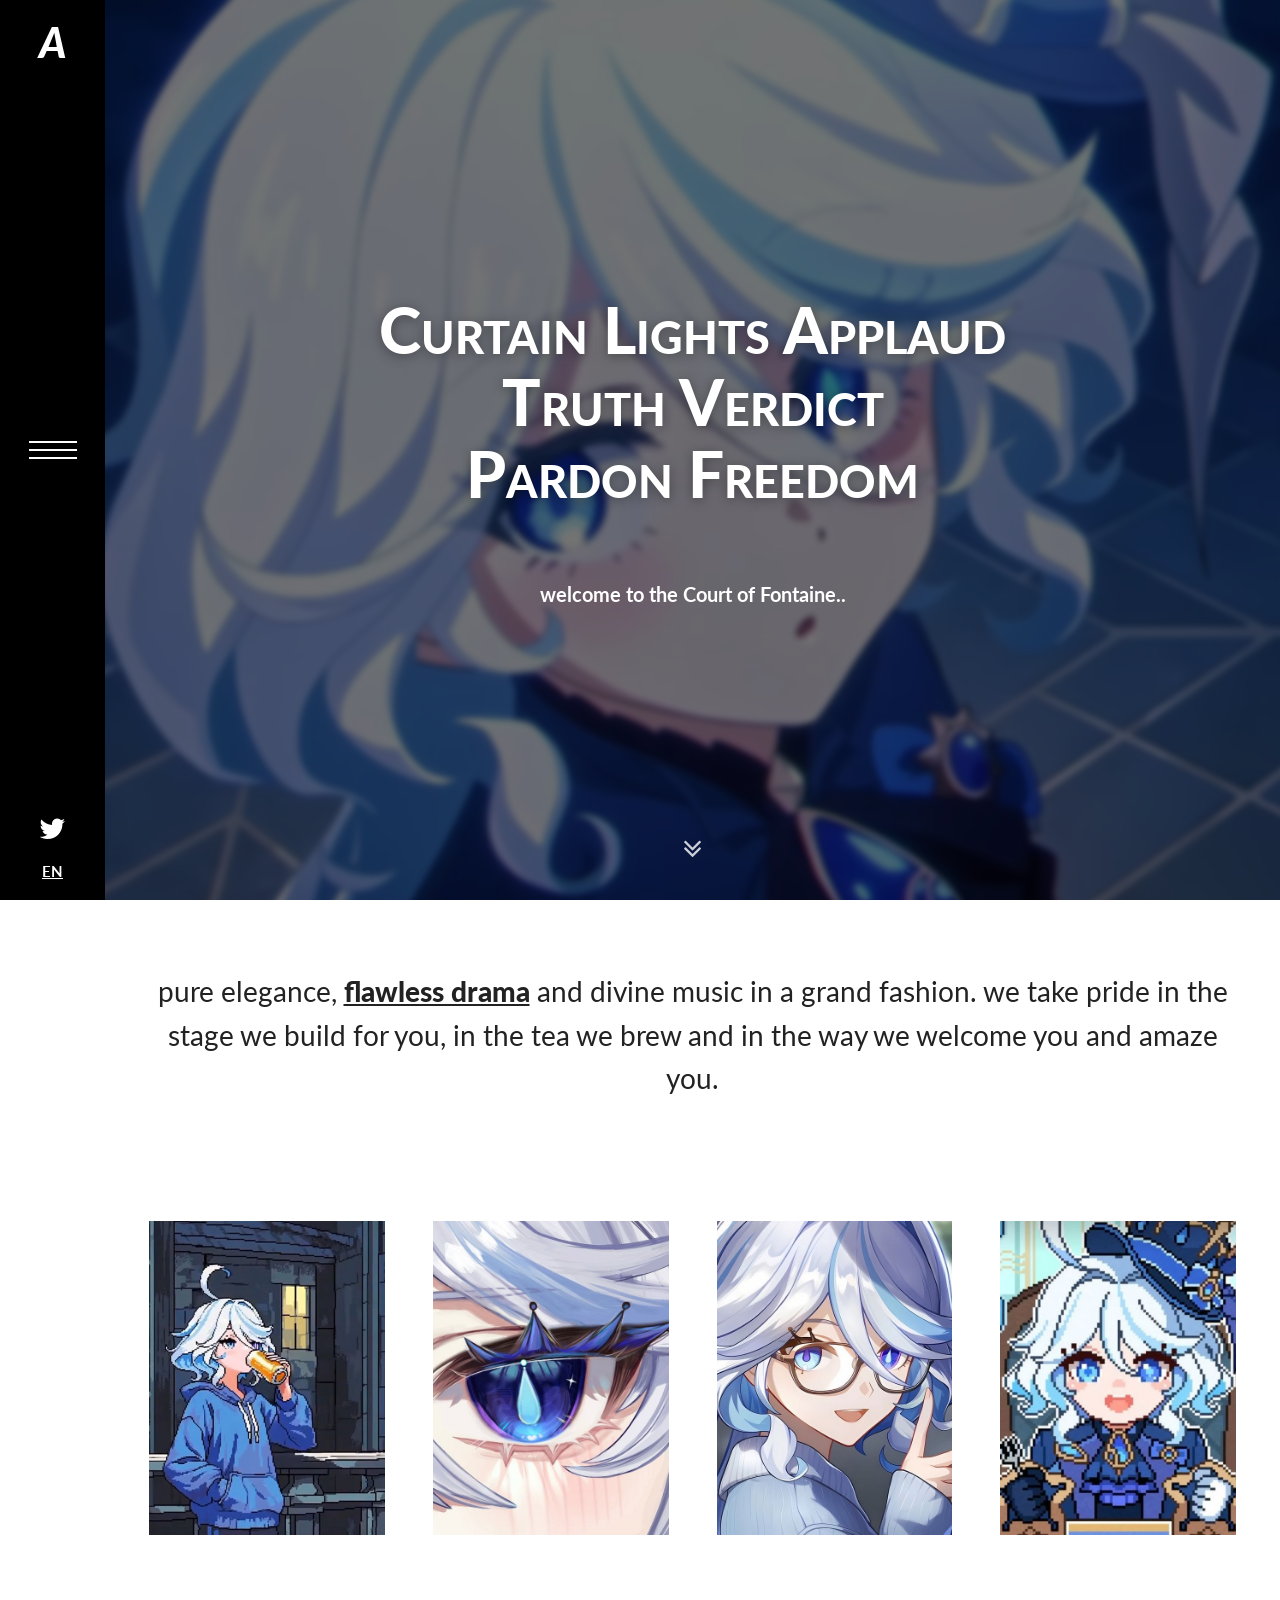
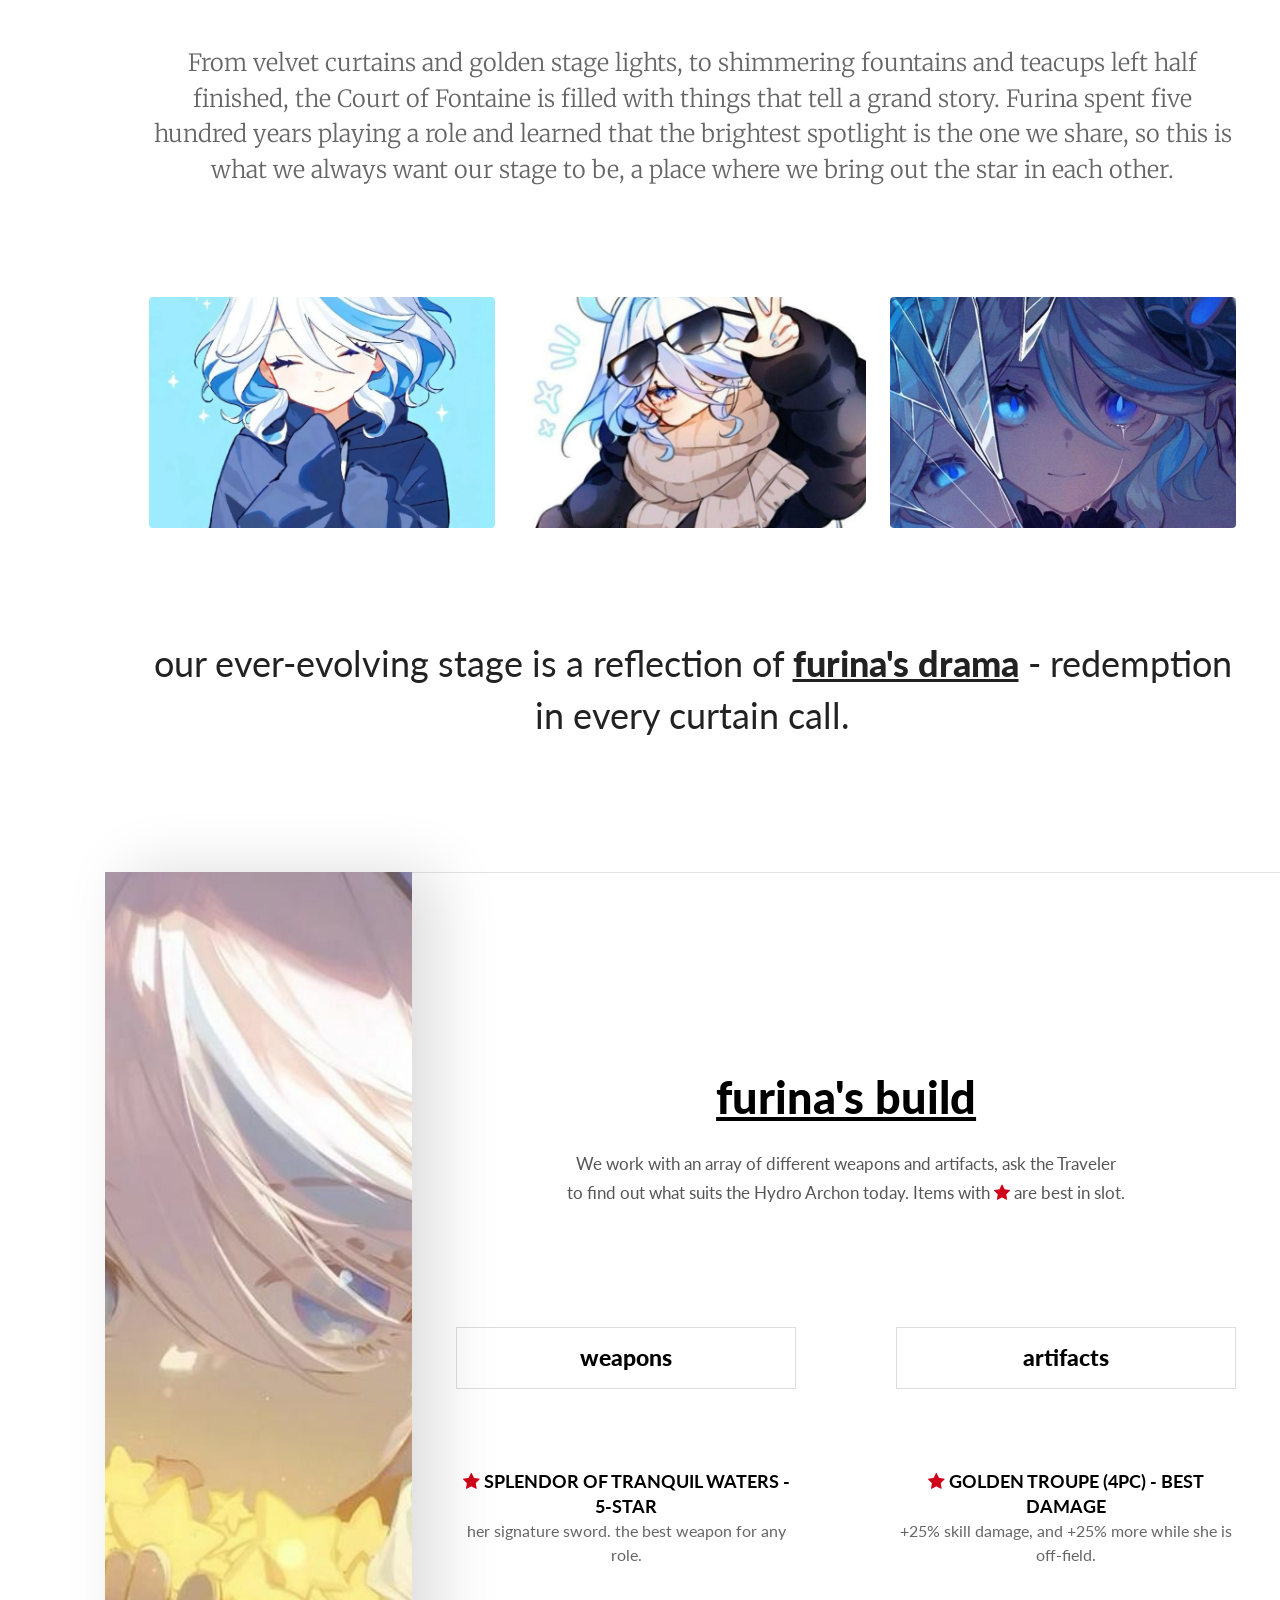
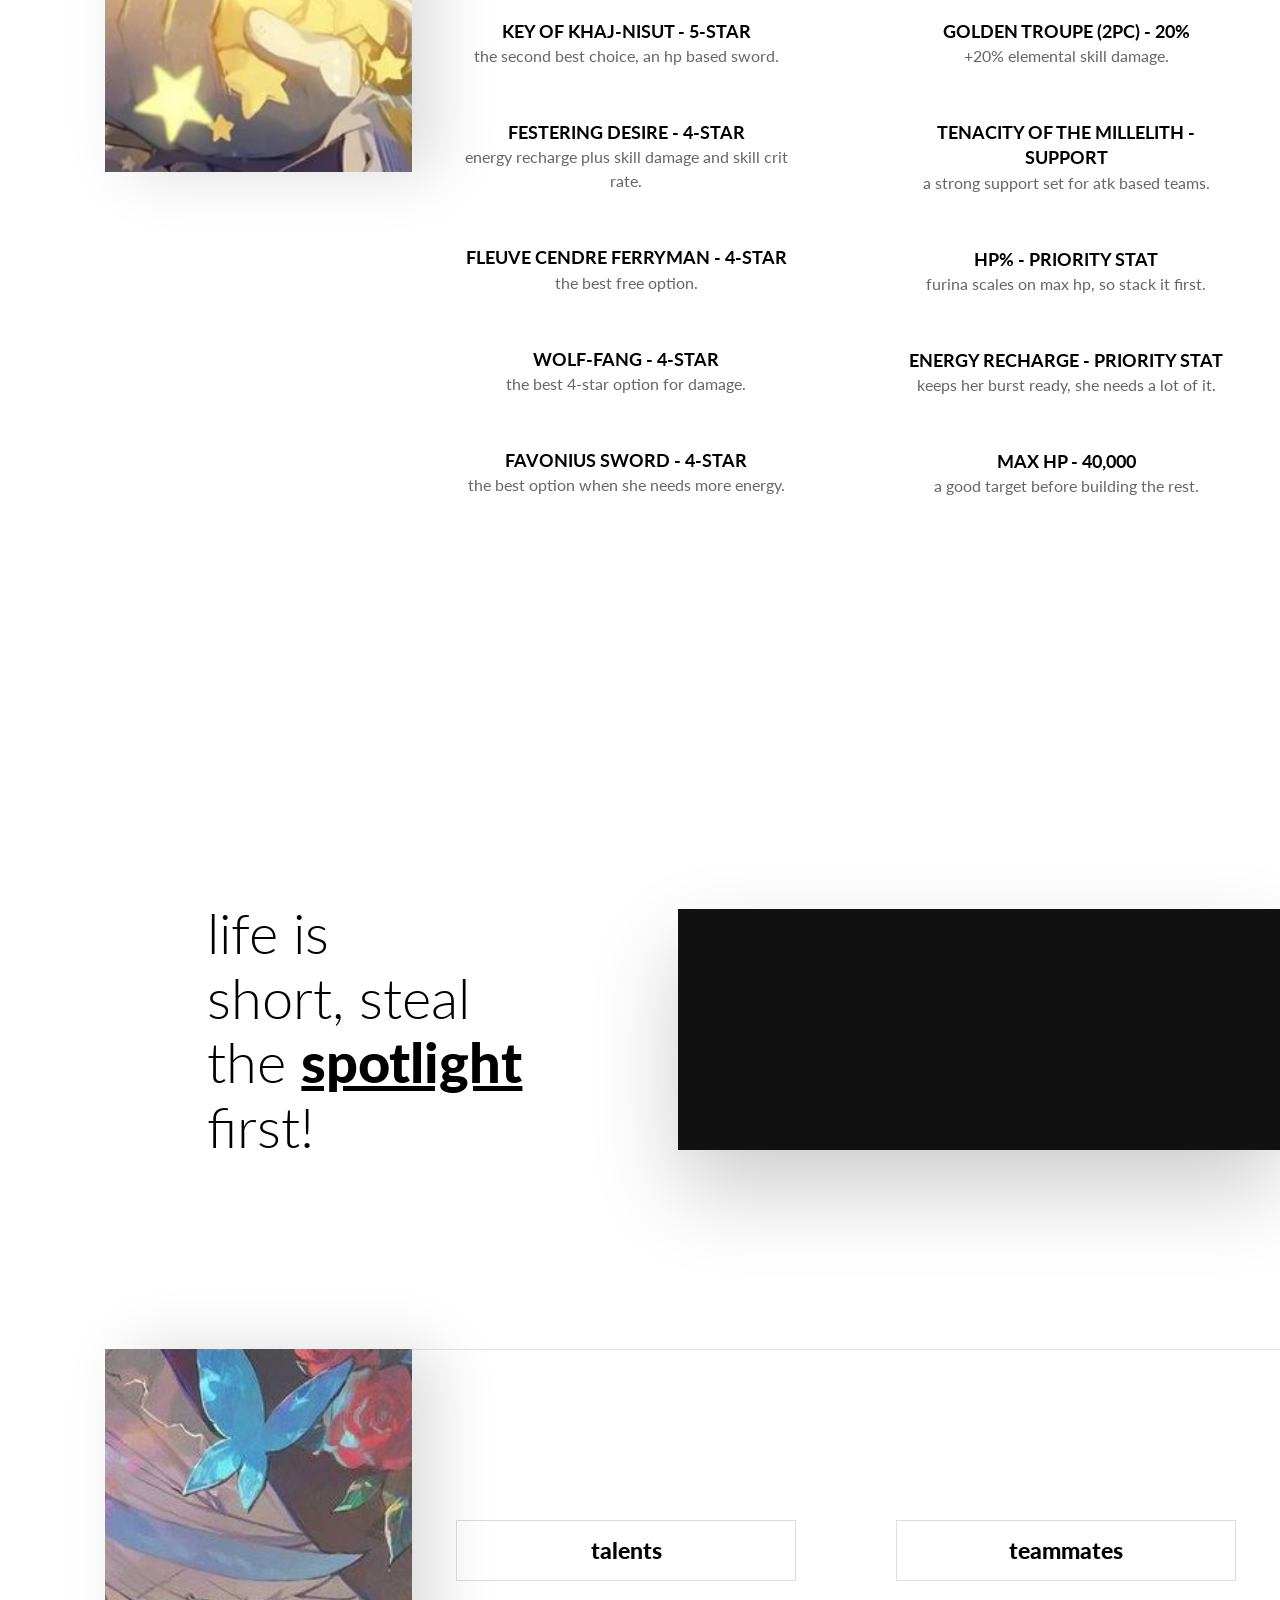
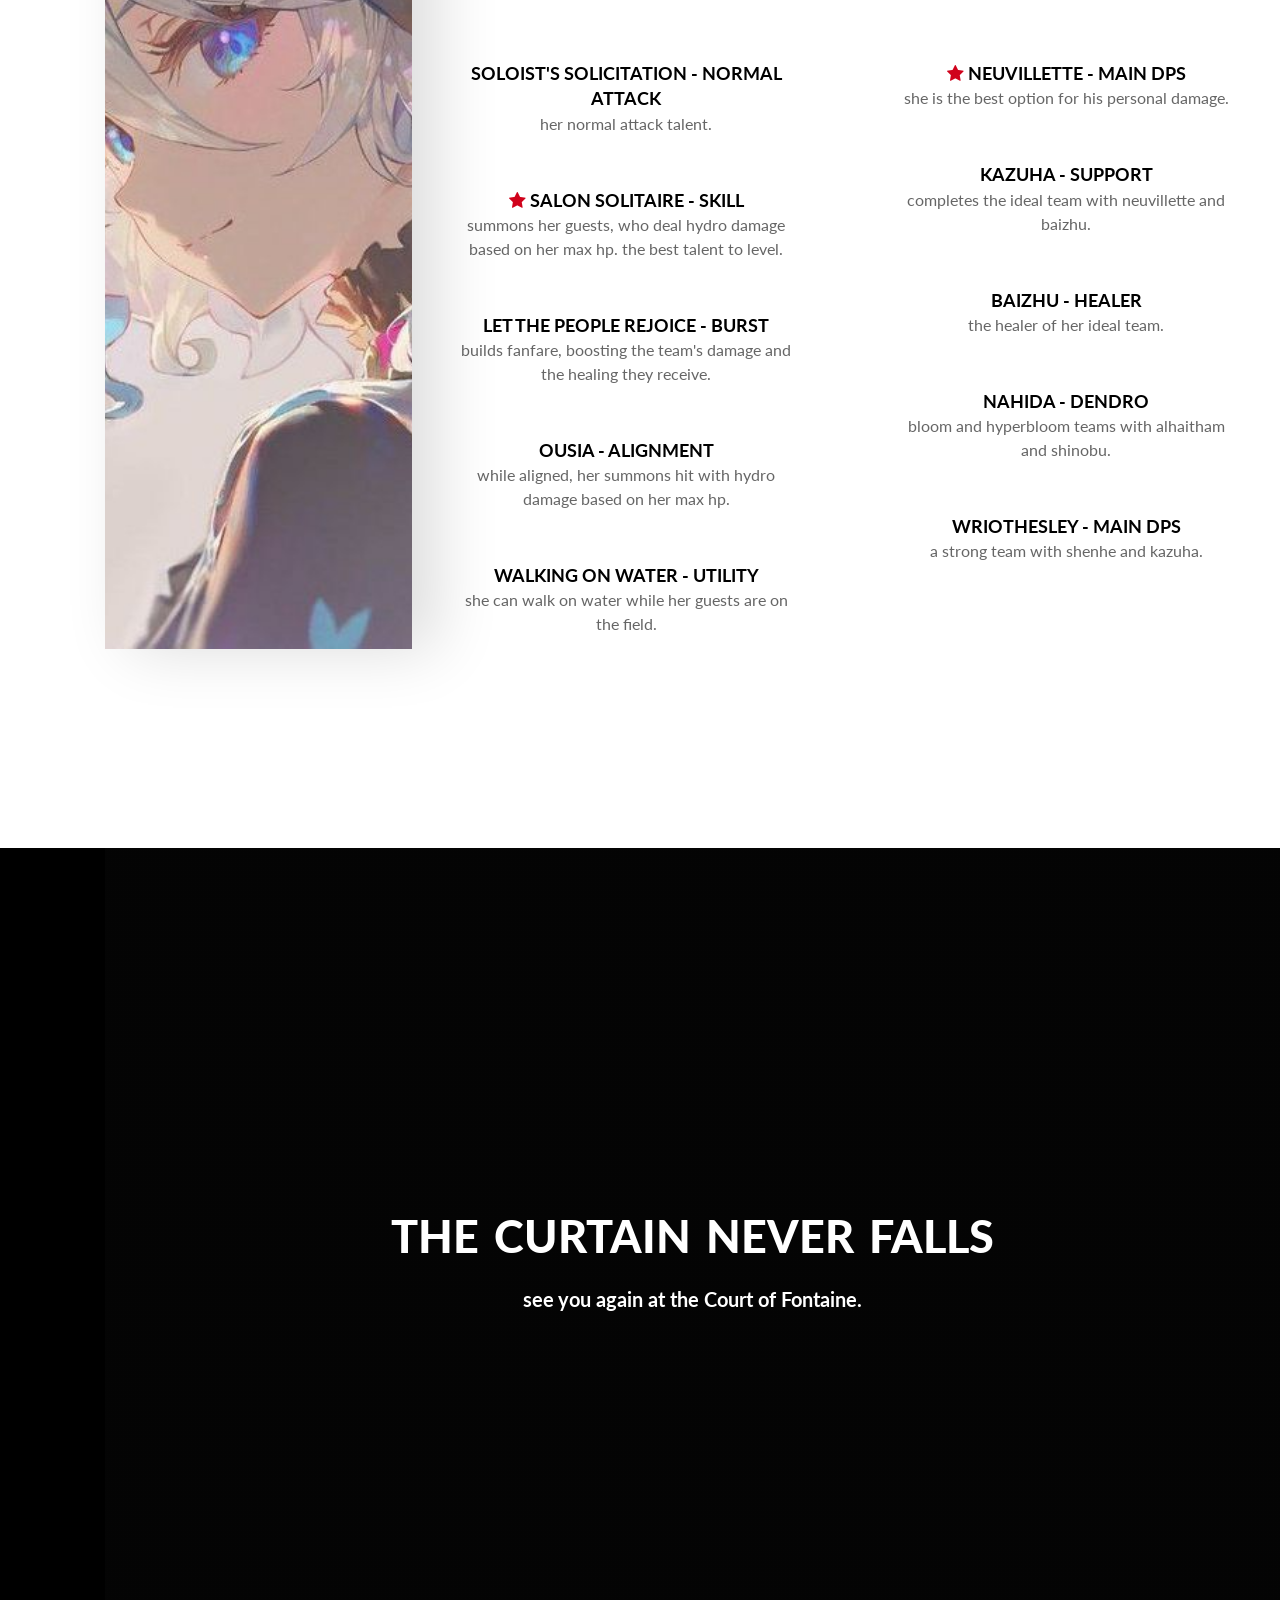
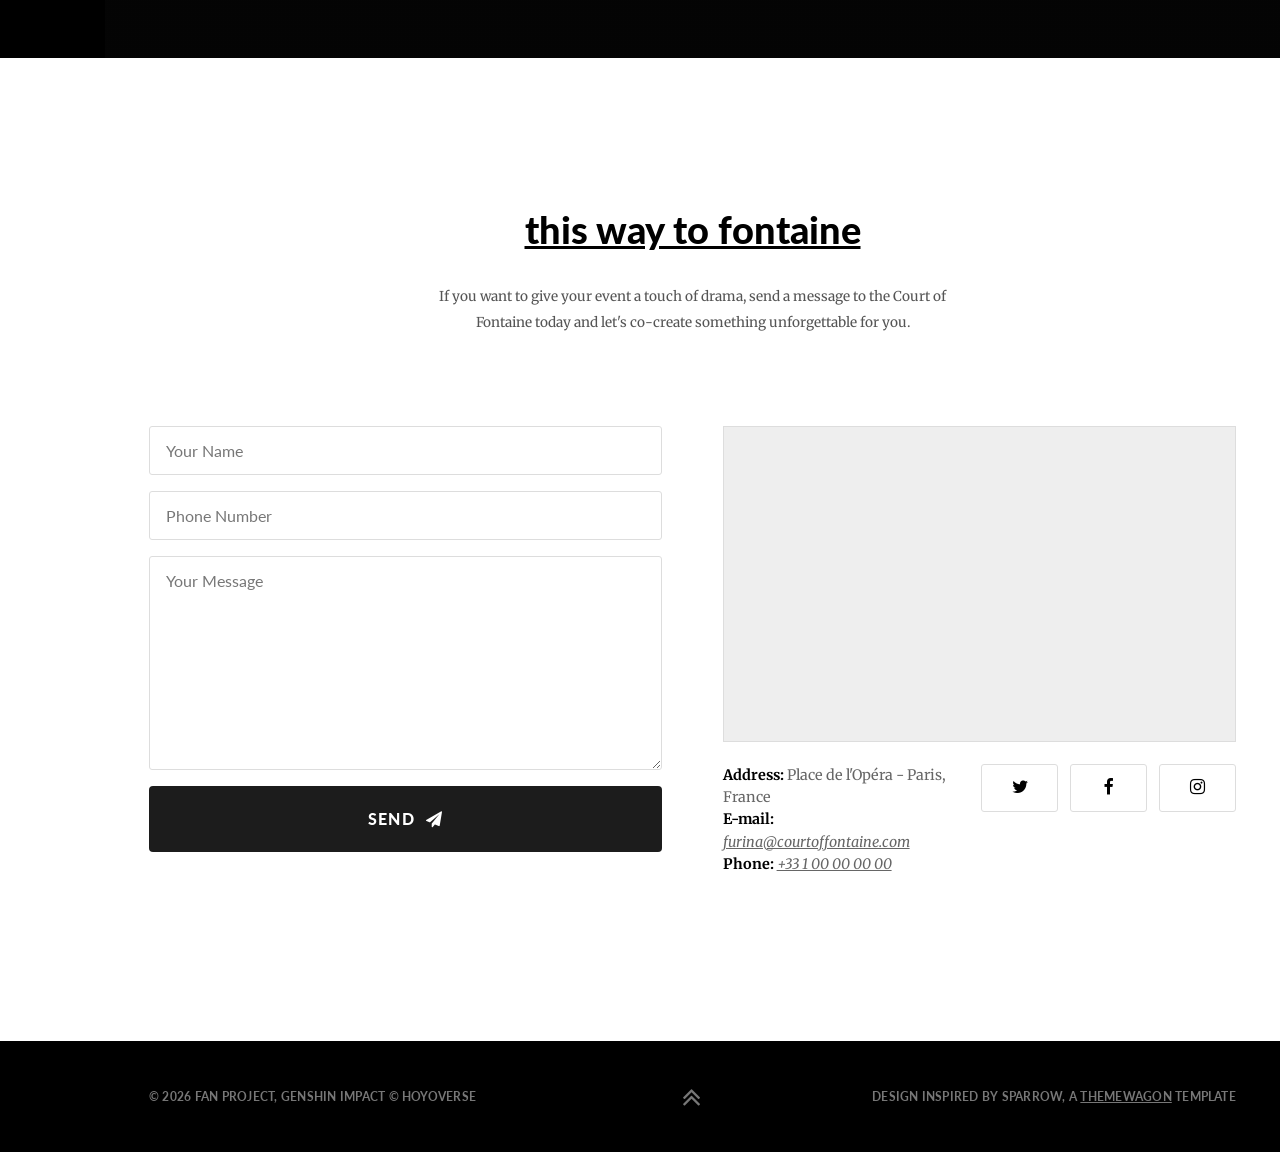
<file: index.html>
<!DOCTYPE html>
<html lang="en">
<head>
  <meta charset="UTF-8">
  <meta name="viewport" content="width=device-width, initial-scale=1">
  <title>Cafe Sparrow</title>

  <!-- Tipografía Lato (la del diseño) -->
  <link rel="preconnect" href="https://fonts.googleapis.com">
  <link rel="preconnect" href="https://fonts.gstatic.com" crossorigin>
  <link href="https://fonts.googleapis.com/css2?family=Lato:wght@300;400;700;900&family=Merriweather:wght@300;400;700&display=swap" rel="stylesheet">

  <!-- Íconos (twitter y flechas dobles) -->
  <link rel="stylesheet" href="https://cdnjs.cloudflare.com/ajax/libs/font-awesome/4.7.0/css/font-awesome.min.css">

  <link rel="stylesheet" href="main.css">
  <script>document.documentElement.classList.add('js');</script>

  <!-- Inserta barra lateral, menú y pie, y maneja menú y animaciones -->
  <script src="site.js" defer></script>
</head>
<body>

  <!-- HERO -->
  <main class="hero">
    <h1 class="hero-title">
     Curtain Lights Applaud<br>
     Truth Verdict<br>
     Pardon Freedom
    </h1>

    <p class="hero-sub">welcome to the Court of Fontaine..</p>

    <a href="#siguiente" class="scroll-down" aria-label="Bajar">
      <i class="fa fa-angle-double-down"></i>
    </a>
  </main>

  <!-- TEXTO + GALERÍA -->
  <section id="siguiente" class="intro">
    <p class="intro-text reveal">
    pure elegance, <strong><u>flawless drama</u></strong> and divine music in a grand fashion.
    we take pride in the stage we build for you, in the tea we brew and
    in the way we welcome you and amaze you.
    </p>

    <div class="gallery">
      <figure class="reveal"><img src="assets/pic01.jpg" alt="furina tomando juguito" loading="lazy"></figure>
      <figure class="reveal"><img src="assets/pic02.jpg" alt="furina, su ojito" loading="lazy"></figure>
      <figure class="reveal"><img src="assets/pic03.jpg" alt="furina con lentes" loading="lazy"></figure>
      <figure class="reveal"><img src="assets/pic04.jpg" alt="furina pixeleada" loading="lazy"></figure>
    </div>
  </section>

  <!-- HISTORIA + 3 IMÁGENES + FRASE FINAL -->
  <section class="story">
    <p class="story-text reveal">
      From velvet curtains and golden stage lights, to shimmering fountains and teacups
      left half finished, the Court of Fontaine is filled with things that tell a grand story.
      Furina spent five hundred years playing a role and learned that the brightest spotlight
      is the one we share, so this is what we always want our stage to be, a place where we
      bring out the star in each other.
    </p>

    <div class="gallery gallery--wide">
      <figure class="reveal"><img src="assets/pic05.jpg" alt="furina" loading="lazy"></figure>
      <figure class="reveal"><img src="assets/pic06.jpg" alt="furina" loading="lazy"></figure>
      <figure class="reveal"><img src="assets/pic07.jpg" alt="furina" loading="lazy"></figure>
    </div>

    <p class="story-quote reveal">
      our ever-evolving stage is a reflection of <strong><u>furina's drama</u></strong> -
      redemption in every curtain call.
    </p>
  </section>

  <!-- FURINA'S BUILD, foto fija a la izquierda + armas y artefactos -->
  <section class="food" id="build">
    <div class="food-photo">
      <img src="assets/pic08.jpg" alt="furina" loading="lazy">
    </div>

    <div class="food-content">
      <header class="food-head reveal">
        <h2 class="food-title"><u>furina's build</u></h2>
        <p class="food-desc">
          We work with an array of different weapons and artifacts, ask the Traveler<br>
          to find out what suits the Hydro Archon today. Items with
          <i class="fa fa-star star" aria-label="star"></i> are best in slot.
        </p>
      </header>

      <div class="food-cols">

        <div class="food-col reveal">
          <h3 class="food-tab">weapons</h3>
          <ul class="food-list">
            <li><strong><i class="fa fa-star star"></i> splendor of tranquil waters - 5-star</strong><span>her signature sword. the best weapon for any role.</span></li>
            <li><strong>key of khaj-nisut - 5-star</strong><span>the second best choice, an hp based sword.</span></li>
            <li><strong>festering desire - 4-star</strong><span>energy recharge plus skill damage and skill crit rate.</span></li>
            <li><strong>fleuve cendre ferryman - 4-star</strong><span>the best free option.</span></li>
            <li><strong>wolf-fang - 4-star</strong><span>the best 4-star option for damage.</span></li>
            <li><strong>favonius sword - 4-star</strong><span>the best option when she needs more energy.</span></li>
          </ul>
        </div>

        <div class="food-col reveal">
          <h3 class="food-tab">artifacts</h3>
          <ul class="food-list">
            <li><strong><i class="fa fa-star star"></i> golden troupe (4pc) - best damage</strong><span>+25% skill damage, and +25% more while she is off-field.</span></li>
            <li><strong>golden troupe (2pc) - 20%</strong><span>+20% elemental skill damage.</span></li>
            <li><strong>tenacity of the millelith - support</strong><span>a strong support set for atk based teams.</span></li>
            <li><strong>hp% - priority stat</strong><span>furina scales on max hp, so stack it first.</span></li>
            <li><strong>energy recharge - priority stat</strong><span>keeps her burst ready, she needs a lot of it.</span></li>
            <li><strong>max hp - 40,000</strong><span>a good target before building the rest.</span></li>
          </ul>
        </div>

      </div>
    </div>
  </section>

  <!-- LIFE IS SHORT, texto + video horizontal -->
  <section class="life" id="life">
    <p class="life-text reveal">
      life is<br>
      short, steal<br>
      the <strong><u>spotlight</u></strong> first!
    </p>

    <div class="life-video reveal">
      <video src="assets/clip01.mp4" autoplay muted loop playsinline preload="metadata"></video>
    </div>
  </section>

  <!-- TALENTS + TEAMMATES, foto fija a la izquierda -->
  <section class="food food--second" id="team">
    <div class="food-photo">
      <img src="assets/pic09.jpg" alt="furina" loading="lazy">
    </div>

    <div class="food-content">
      <div class="food-cols">

        <div class="food-col reveal">
          <h3 class="food-tab">talents</h3>
          <ul class="food-list">
            <li><strong>soloist's solicitation - normal attack</strong><span>her normal attack talent.</span></li>
            <li><strong><i class="fa fa-star star"></i> salon solitaire - skill</strong><span>summons her guests, who deal hydro damage based on her max hp. the best talent to level.</span></li>
            <li><strong>let the people rejoice - burst</strong><span>builds fanfare, boosting the team's damage and the healing they receive.</span></li>
            <li><strong>ousia - alignment</strong><span>while aligned, her summons hit with hydro damage based on her max hp.</span></li>
            <li><strong>walking on water - utility</strong><span>she can walk on water while her guests are on the field.</span></li>
          </ul>
        </div>

        <div class="food-col reveal">
          <h3 class="food-tab">teammates</h3>
          <ul class="food-list">
            <li><strong><i class="fa fa-star star"></i> neuvillette - main dps</strong><span>she is the best option for his personal damage.</span></li>
            <li><strong>kazuha - support</strong><span>completes the ideal team with neuvillette and baizhu.</span></li>
            <li><strong>baizhu - healer</strong><span>the healer of her ideal team.</span></li>
            <li><strong>nahida - dendro</strong><span>bloom and hyperbloom teams with alhaitham and shinobu.</span></li>
            <li><strong>wriothesley - main dps</strong><span>a strong team with shenhe and kazuha.</span></li>
          </ul>
        </div>

      </div>
    </div>
  </section>

  <!-- CIERRE -->
  <section class="closing">
    <h2 class="closing-title reveal">the curtain never falls</h2>
    <p class="closing-sub reveal">see you again at the Court of Fontaine.</p>
  </section>

  <!-- CONTACTO -->
  <section class="contact" id="contact">
    <h2 class="contact-title reveal"><u>this way to fontaine</u></h2>
    <p class="contact-desc reveal">
      If you want to give your event a touch of drama, send a message to the
      Court of Fontaine today and let's co-create something unforgettable for you.
    </p>

    <div class="contact-grid">

      <form class="contact-form reveal" id="contact-form" novalidate>
        <label class="sr-only" for="c-name">Your name</label>
        <input id="c-name" name="name" type="text" placeholder="Your Name" autocomplete="name" required>

        <label class="sr-only" for="c-phone">Phone number</label>
        <input id="c-phone" name="phone" type="tel" placeholder="Phone Number" autocomplete="tel">

        <label class="sr-only" for="c-msg">Your message</label>
        <textarea id="c-msg" name="message" rows="7" placeholder="Your Message" required></textarea>

        <button type="submit" class="btn-send">send <i class="fa fa-paper-plane"></i></button>
        <p class="form-status" id="form-status" role="status" aria-live="polite"></p>
      </form>

      <div class="contact-side reveal">
        <div class="map">
          <iframe title="Mapa" loading="lazy" referrerpolicy="no-referrer-when-downgrade"
                  src="https://www.google.com/maps?q=Op%C3%A9ra+Garnier+Paris&output=embed"></iframe>
        </div>

        <div class="contact-info">
          <address>
            <strong>Address:</strong> Place de l'Opéra - Paris, France<br>
            <strong>E-mail:</strong> <a href="mailto:furina@courtoffontaine.com">furina@courtoffontaine.com</a><br>
            <strong>Phone:</strong> <a href="tel:+33100000000">+33 1 00 00 00 00</a>
          </address>

          <div class="social">
            <a href="https://twitter.com" target="_blank" rel="noopener" aria-label="Twitter"><i class="fa fa-twitter"></i></a>
            <a href="https://facebook.com" target="_blank" rel="noopener" aria-label="Facebook"><i class="fa fa-facebook"></i></a>
            <a href="https://instagram.com" target="_blank" rel="noopener" aria-label="Instagram"><i class="fa fa-instagram"></i></a>
          </div>
        </div>
      </div>

    </div>
  </section>

  </body>
</html>
</file>
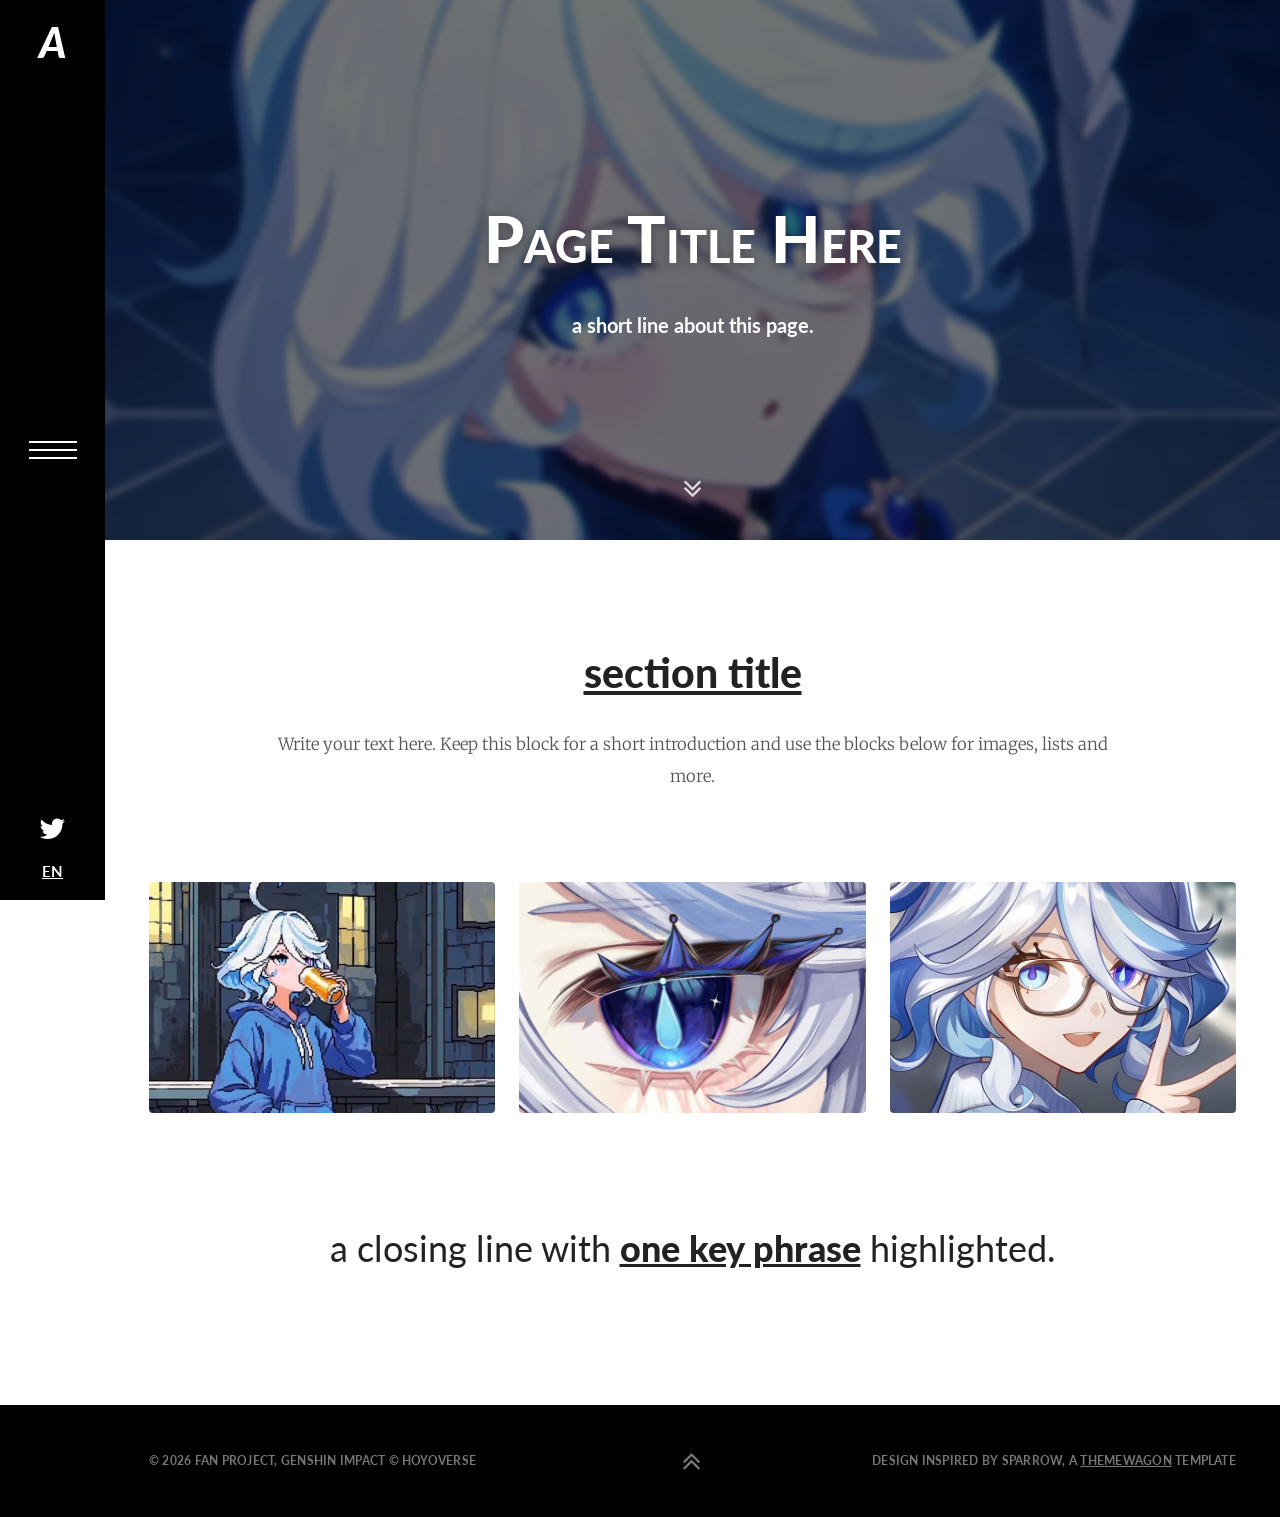
<file: plantilla.html>
<!DOCTYPE html>
<html lang="en">
<head>
  <meta charset="UTF-8">
  <meta name="viewport" content="width=device-width, initial-scale=1">

  <!-- 1. CAMBIA el título de la pestaña -->
  <title>Page title - Court of Fontaine</title>

  <link rel="preconnect" href="https://fonts.googleapis.com">
  <link rel="preconnect" href="https://fonts.gstatic.com" crossorigin>
  <link href="https://fonts.googleapis.com/css2?family=Lato:wght@300;400;700;900&family=Merriweather:wght@300;400;700&display=swap" rel="stylesheet">
  <link rel="stylesheet" href="https://cdnjs.cloudflare.com/ajax/libs/font-awesome/4.7.0/css/font-awesome.min.css">

  <link rel="stylesheet" href="main.css">
  <script>document.documentElement.classList.add('js');</script>

  <!-- Esta línea inserta la barra lateral, el menú y el pie en la página -->
  <script src="site.js" defer></script>
</head>
<body>

  <!-- 2. PORTADA de la página. CAMBIA el título, el subtítulo y la imagen de fondo.
          Para otra imagen cambia la ruta en --hero-img. -->
  <main class="hero hero--small" style="--hero-img: url('assets/pic00.jpg')">
    <h1 class="hero-title">Page Title Here</h1>
    <p class="hero-sub">a short line about this page.</p>

    <a href="#contenido" class="scroll-down" aria-label="Bajar">
      <i class="fa fa-angle-double-down"></i>
    </a>
  </main>

  <!-- 3. CONTENIDO. Copia, pega y cambia los bloques que necesites.
          Los elementos con la clase "reveal" aparecen con animación al hacer scroll. -->
  <section id="contenido" class="page-section">

    <h2 class="page-title reveal"><u>section title</u></h2>

    <p class="page-text reveal">
      Write your text here. Keep this block for a short introduction and
      use the blocks below for images, lists and more.
    </p>

    <!-- Galería de 3 imágenes -->
    <div class="gallery gallery--wide">
      <figure class="reveal"><img src="assets/pic01.jpg" alt="describe the image" loading="lazy"></figure>
      <figure class="reveal"><img src="assets/pic02.jpg" alt="describe the image" loading="lazy"></figure>
      <figure class="reveal"><img src="assets/pic03.jpg" alt="describe the image" loading="lazy"></figure>
    </div>

    <!-- Frase grande para cerrar, con una parte en negrita y subrayada -->
    <p class="story-quote reveal">
      a closing line with <strong><u>one key phrase</u></strong> highlighted.
    </p>

  </section>

  <!-- No agregues barra lateral, menú ni pie, ya los inserta site.js -->
</body>
</html>
</file>
<file: main.css>
/* ==========================================================
   Cafe Sparrow - main.css
   ========================================================== */

:root {
  --sidebar-w: 105px;
  --menu-w: 52.7vw;
  --ease: cubic-bezier(.77, 0, .175, 1);
}

*,
*::before,
*::after { box-sizing: border-box; }

html { scroll-behavior: smooth; }

body {
  margin: 0;
  font-family: 'Lato', sans-serif;
  background: #000;
  color: #fff;
  overflow-x: hidden;
}

body.menu-open { overflow: hidden; }

a { color: inherit; }

button {
  font: inherit;
  color: inherit;
  background: none;
  border: 0;
  padding: 0;
  cursor: pointer;
}

/* ==========================================================
   BARRA LATERAL
   ========================================================== */
.sidebar {
  position: fixed;
  top: 0;
  left: 0;
  z-index: 30;
  width: var(--sidebar-w);
  height: 100vh;
  background: #000;
  display: flex;
  flex-direction: column;
  align-items: center;
  justify-content: space-between;
  padding: 22px 0 20px;
}

.logo {
  font-size: 2.6rem;
  font-weight: 900;
  font-style: italic;
  line-height: 1;
  text-decoration: none;
  color: #fff;
}

/* Tres rayas -> X */
.burger {
  position: absolute;
  top: 50%;
  left: 50%;
  width: 48px;
  height: 36px;
  transform: translate(-50%, -50%);
}

.burger span {
  position: absolute;
  left: 0;
  width: 100%;
  height: 2px;
  background: #fff;
  transition: transform .5s var(--ease), opacity .3s;
}

.burger span:nth-child(1) { top: 9px; }
.burger span:nth-child(2) { top: 17px; }
.burger span:nth-child(3) { top: 25px; }

body.menu-open .burger span:nth-child(1) { top: 17px; transform: rotate(45deg); }
body.menu-open .burger span:nth-child(2) { opacity: 0; }
body.menu-open .burger span:nth-child(3) { top: 17px; transform: rotate(-45deg); }

.sidebar-bottom {
  display: flex;
  flex-direction: column;
  align-items: center;
  gap: 18px;
  margin-top: auto;
}

.sidebar-bottom a { text-decoration: none; }
.sidebar-bottom .fa { font-size: 1.8rem; }

.lang {
  font-size: .95rem;
  font-weight: 700;
  text-decoration: underline !important;
}

/* ==========================================================
   HERO
   ========================================================== */
.hero {
  position: relative;
  min-height: 100vh;
  padding-left: var(--sidebar-w);
  display: flex;
  flex-direction: column;
  align-items: center;
  justify-content: center;
  text-align: center;
  overflow: hidden;
}

/* Foto de fondo borrosa y oscura.
   Pon tu imagen en assets/pic00.jpg */
.hero::before {
  content: "";
  position: absolute;
  inset: -20px;
  z-index: -1;
  background:
    linear-gradient(rgba(0, 0, 0, .55), rgba(0, 0, 0, .55)),
    var(--hero-img, url("assets/pic00.jpg")) center / cover no-repeat,
    #1b1511;
  filter: blur(3px);
}

.hero-title {
  margin: 0;
  font-size: clamp(2.4rem, 5vw, 6rem);
  font-weight: 900;
  line-height: 1.12;
  font-variant: small-caps;   /* da las primeras letras grandes */
  text-shadow: 0 2px 12px rgba(0, 0, 0, .35);
}

.hero-sub {
  margin: 4.5rem 0 0;
  font-size: clamp(1.1rem, 1.6vw, 1.7rem);
  font-weight: 700;
}

.scroll-down {
  position: absolute;
  bottom: 34px;
  left: calc(50% + var(--sidebar-w) / 2);
  transform: translateX(-50%);
  font-size: 1.9rem;
  text-decoration: none;
  opacity: .8;
  animation: rebote 1.8s ease-in-out infinite;
}

@keyframes rebote {
  0%, 100% { transform: translate(-50%, 0); }
  50%      { transform: translate(-50%, 8px); }
}

/* ==========================================================
   TEXTO + GALERÍA
   ========================================================== */
.intro {
  background: #fff;
  color: #222;
  padding: 70px 44px 110px calc(var(--sidebar-w) + 44px);
}

.intro-text {
  max-width: 1220px;
  margin: 0 auto 120px;
  font-size: clamp(1.4rem, 2.2vw, 2.4rem);
  font-weight: 400;
  line-height: 1.55;
  text-align: center;
}

.intro-text strong { font-weight: 900; }

.gallery {
  display: grid;
  grid-template-columns: repeat(4, 1fr);
  gap: 48px;
  margin: 0;
}

.gallery figure {
  margin: 0;
  overflow: hidden;
  aspect-ratio: 3 / 4;
  background: #e9e9e9;
}

.gallery img {
  display: block;
  width: 100%;
  height: 100%;
  object-fit: cover;
  transition: transform .9s var(--ease);
}

.gallery figure:hover img { transform: scale(1.05); }

/* ---------- Scroll reveal ----------
   Solo se ocultan si hay JavaScript (clase .js en <html>) */
.js .reveal {
  opacity: 0;
  transform: translateY(70px);
  transition: opacity .9s ease, transform .9s var(--ease);
}

.js .reveal.is-visible {
  opacity: 1;
  transform: none;
}

/* las cuatro imágenes entran una tras otra */
.gallery figure:nth-child(2) { transition-delay: .15s; }
.gallery figure:nth-child(3) { transition-delay: .30s; }
.gallery figure:nth-child(4) { transition-delay: .45s; }

@media (max-width: 1000px) {
  .gallery { grid-template-columns: repeat(2, 1fr); gap: 28px; }
  .gallery figure:nth-child(3) { transition-delay: 0s; }
  .gallery figure:nth-child(4) { transition-delay: .15s; }
}

@media (max-width: 800px) {
  .intro { padding-left: calc(var(--sidebar-w) + 20px); padding-right: 20px; }
}

@media (max-width: 520px) {
  .gallery { grid-template-columns: 1fr; }
  .gallery figure:nth-child(n) { transition-delay: 0s; }
}

/* ==========================================================
   HISTORIA + 3 IMÁGENES + FRASE FINAL
   ========================================================== */
.story {
  background: #fff;
  color: #222;
  padding: 0 44px 130px calc(var(--sidebar-w) + 44px);
}

.story-text {
  max-width: 1280px;
  margin: 0 auto 110px;
  font-family: 'Merriweather', Georgia, serif;
  font-size: clamp(1.1rem, 1.85vw, 2rem);
  font-weight: 300;
  line-height: 1.5;
  color: #666;
  text-align: center;
}

/* mismas imágenes de galería pero 3 columnas, apaisadas y con esquinas suaves */
.gallery.gallery--wide {
  grid-template-columns: repeat(3, 1fr);
  gap: 24px;
  margin-bottom: 110px;
}

.gallery.gallery--wide figure {
  aspect-ratio: 3 / 2;
  border-radius: 4px;
}

.story-quote {
  max-width: 1200px;
  margin: 0 auto;
  font-size: clamp(1.6rem, 2.8vw, 3rem);
  font-weight: 400;
  line-height: 1.45;
  text-align: center;
}

.story-quote strong { font-weight: 900; }

@media (max-width: 800px) {
  .story { padding-left: calc(var(--sidebar-w) + 20px); padding-right: 20px; }
  .gallery.gallery--wide { grid-template-columns: 1fr; }
  .gallery.gallery--wide figure:nth-child(n) { transition-delay: 0s; }
}

/* ==========================================================
   OUR FOOD, foto fija (sticky) a la izquierda + carta
   ========================================================== */
.food {
  display: flex;
  align-items: stretch;
  padding-left: var(--sidebar-w);
  background: #fff;
  color: #000;
}

/* La foto ocupa el 100% del alto de la pantalla y se queda fija
   mientras se recorre la carta */
.food-photo {
  position: relative;
  z-index: 2;
  flex: 0 0 24vw;
}

.food-photo img {
  position: sticky;
  top: 0;
  display: block;
  width: 100%;
  height: 100vh;
  object-fit: cover;
  box-shadow: 24px 0 60px rgba(0, 0, 0, .14);
}

.food-content {
  flex: 1;
  min-width: 0;
  padding: 200px 44px 160px;
  border-top: 1px solid #e3e3e3;
}

.food-head {
  max-width: 900px;
  margin: 0 auto 120px;
  text-align: center;
}

.food-title {
  margin: 0 0 28px;
  font-size: clamp(2.4rem, 3.5vw, 4rem);
  font-weight: 900;
  line-height: 1.1;
}

.food-desc {
  margin: 0;
  font-size: clamp(1.05rem, 1.35vw, 1.5rem);
  line-height: 1.65;
  color: #555;
}

.star { color: #d0021b; }

.food-cols {
  display: grid;
  grid-template-columns: 1fr 1fr;
  gap: clamp(40px, 7.8vw, 144px);
  max-width: 1000px;
  margin: 0 auto;
}

.food-tab {
  margin: 0 0 80px;
  padding: 16px 10px;
  border: 1px solid #ddd;
  font-size: clamp(1.3rem, 1.8vw, 2rem);
  font-weight: 900;
  line-height: 1.2;
  text-align: center;
}

.food-list {
  list-style: none;
  margin: 0;
  padding: 0;
  text-align: center;
}

.food-list li { margin-bottom: 52px; }

.food-list strong {
  display: block;
  font-size: clamp(1.05rem, 1.4vw, 1.55rem);
  font-weight: 700;
  line-height: 1.4;
  text-transform: uppercase;
}

.food-list span {
  display: block;
  font-size: clamp(.95rem, 1.25vw, 1.4rem);
  line-height: 1.5;
  color: #666;
}

/* cada columna entra con un pequeño retraso */
.food-col:nth-child(2) { transition-delay: .2s; }

@media (max-width: 1000px) {
  .food { flex-direction: column; padding-left: var(--sidebar-w); }
  .food-photo { flex: none; }
  .food-photo img { position: static; height: 55vh; box-shadow: none; }
  .food-content { padding: 90px 24px 110px; }
  .food-head { margin-bottom: 70px; }
  .food-tab { margin-bottom: 50px; }
}

@media (max-width: 620px) {
  .food-cols { grid-template-columns: 1fr; gap: 70px; }
  .food-col:nth-child(2) { transition-delay: 0s; }
}

/* segunda carta, sin título arriba */
.food--second .food-content { padding-top: 170px; }

/* ==========================================================
   LIFE IS SHORT, texto + video horizontal
   ========================================================== */
.life {
  display: flex;
  align-items: center;
  gap: 6vw;
  padding: 190px 0 190px calc(var(--sidebar-w) + 8vw);
  background: #fff;
  color: #000;
  overflow: hidden;
}

.life-text {
  flex: 1 1 auto;
  margin: 0;
  font-size: clamp(2.6rem, 4.4vw, 5.5rem);
  font-weight: 300;
  line-height: 1.15;
}

.life-text strong { font-weight: 900; }

/* el video sale por el borde derecho, con sombra grande y suave */
.life-video {
  flex: 0 0 47vw;
  margin-left: auto;
  aspect-ratio: 5 / 2;
  background: #111;
  box-shadow: 0 40px 90px rgba(0, 0, 0, .2);
}

.life-video video {
  display: block;
  width: 100%;
  height: 100%;
  object-fit: cover;
}

.life-video.reveal { transition-delay: .2s; }

@media (max-width: 1000px) {
  .life {
    flex-direction: column;
    align-items: flex-start;
    gap: 60px;
    padding: 110px 0 110px calc(var(--sidebar-w) + 24px);
  }
  .life-video { flex: none; width: calc(100% - 0px); }
}

/* ==========================================================
   CIERRE
   ========================================================== */
.closing {
  margin-left: var(--sidebar-w);
  min-height: 90vh;
  display: flex;
  flex-direction: column;
  align-items: center;
  justify-content: center;
  padding: 120px 24px;
  text-align: center;
  background:
    linear-gradient(rgba(0, 0, 0, .62), rgba(0, 0, 0, .62)),
    url("assets/pic10.jpg") center / cover no-repeat fixed,
    #0b0b0b;
}

.closing-title {
  margin: 0 0 1.4rem;
  font-size: clamp(2.4rem, 5vw, 6rem);
  font-weight: 900;
  line-height: 1.1;
  font-variant: small-caps;
}

.closing-sub {
  margin: 0;
  font-size: clamp(1.1rem, 1.6vw, 1.7rem);
  font-weight: 700;
}

/* ==========================================================
   CONTACTO
   ========================================================== */
.sr-only {
  position: absolute;
  width: 1px;
  height: 1px;
  margin: -1px;
  padding: 0;
  overflow: hidden;
  clip: rect(0 0 0 0);
  white-space: nowrap;
  border: 0;
}

.contact {
  background: #fff;
  color: #000;
  padding: 150px 44px 150px calc(var(--sidebar-w) + 44px);
}

.contact-title {
  margin: 0 0 34px;
  font-size: clamp(2.2rem, 3vw, 3.4rem);
  font-weight: 900;
  line-height: 1.1;
  text-align: center;
}

.contact-desc {
  max-width: 560px;
  margin: 0 auto;
  font-family: 'Merriweather', Georgia, serif;
  font-size: clamp(.85rem, 1.05vw, 1.1rem);
  line-height: 1.9;
  color: #555;
  text-align: center;
}

.contact-grid {
  display: grid;
  grid-template-columns: 1fr 1fr;
  gap: clamp(32px, 4.7vw, 87px);
  max-width: 1660px;
  margin: 90px auto 0;
}

/* ---------- formulario ---------- */
.contact-form input,
.contact-form textarea {
  display: block;
  width: 100%;
  margin: 0 0 16px;
  padding: 14px 16px;
  font: inherit;
  font-size: 1rem;
  color: #333;
  background: #fff;
  border: 1px solid #ddd;
  border-radius: 3px;
  transition: border-color .25s;
}

.contact-form textarea { min-height: 214px; resize: vertical; }

.contact-form input::placeholder,
.contact-form textarea::placeholder { color: #777; }

.contact-form input:focus,
.contact-form textarea:focus { outline: none; border-color: #000; }

.btn-send {
  width: 100%;
  height: 66px;
  background: #1c1c1c;
  color: #fff;
  border-radius: 4px;
  font-weight: 900;
  font-size: 1rem;
  letter-spacing: .08em;
  text-transform: uppercase;
  transition: background .25s;
}

.btn-send:hover { background: #000; }
.btn-send .fa { margin-left: 6px; }

.form-status {
  min-height: 1.5em;
  margin: 16px 0 0;
  font-size: .95rem;
  color: #555;
}
.form-status.error { color: #d0021b; }
.form-status.ok { color: #1a7f37; }

/* ---------- mapa y datos ---------- */
.map {
  height: 316px;
  border: 1px solid #ddd;
  background: #eee;
}

.map iframe {
  display: block;
  width: 100%;
  height: 100%;
  border: 0;
}

.contact-info {
  display: flex;
  justify-content: space-between;
  align-items: flex-start;
  gap: 24px;
  margin-top: 22px;
}

.contact-info address {
  font-family: 'Merriweather', Georgia, serif;
  font-style: normal;
  font-size: clamp(.9rem, 1.1vw, 1.15rem);
  line-height: 1.55;
  color: #666;
}

.contact-info address strong { color: #000; font-weight: 700; }

.contact-info address a {
  font-style: italic;
  color: #666;
  text-decoration: underline;
}

.social { display: flex; gap: 12px; }

.social a {
  display: flex;
  align-items: center;
  justify-content: center;
  width: 77px;
  height: 48px;
  border: 1px solid #ddd;
  border-radius: 3px;
  font-size: 1.1rem;
  text-decoration: none;
  transition: border-color .25s, background .25s, color .25s;
}

.social a:hover { background: #000; border-color: #000; color: #fff; }

/* ---------- pie con créditos ---------- */
.site-footer {
  display: grid;
  grid-template-columns: 1fr auto 1fr;
  align-items: center;
  gap: 20px;
  padding: 40px 44px 40px calc(var(--sidebar-w) + 44px);
  background: #000;
  color: #777;
  font-size: clamp(.75rem, .95vw, 1rem);
  font-weight: 700;
  letter-spacing: .02em;
  text-transform: uppercase;
}

.site-footer p { margin: 0; }
.footer-credit { text-align: right; }
.site-footer a { color: #777; }
.footer-credit a { text-decoration: underline; }
.footer-credit a:hover,
.to-top:hover { color: #fff; }

.to-top {
  justify-self: center;
  font-size: 1.9rem;
  line-height: 1;
  text-decoration: none;
}

@media (max-width: 1000px) {
  .contact-grid { grid-template-columns: 1fr; }
}

@media (max-width: 800px) {
  .contact { padding: 100px 20px 100px calc(var(--sidebar-w) + 20px); }
  .contact-info { flex-direction: column; }
  .social a { width: 64px; }

  .site-footer {
    grid-template-columns: 1fr;
    justify-items: center;
    padding: 36px 20px 36px calc(var(--sidebar-w) + 20px);
    text-align: center;
  }
  .footer-credit { text-align: center; }
}

/* ==========================================================
   PÁGINAS INTERNAS (plantilla.html)
   ========================================================== */
.hero--small { min-height: 60vh; }

.hero--small .hero-sub { margin-top: 2.4rem; }

.page-section {
  background: #fff;
  color: #222;
  padding: 110px 44px 130px calc(var(--sidebar-w) + 44px);
}

.page-title {
  margin: 0 0 34px;
  font-size: clamp(2.2rem, 3.2vw, 3.6rem);
  font-weight: 900;
  line-height: 1.1;
  text-align: center;
}

.page-text {
  max-width: 860px;
  margin: 0 auto 90px;
  font-family: 'Merriweather', Georgia, serif;
  font-size: clamp(1rem, 1.3vw, 1.35rem);
  font-weight: 300;
  line-height: 1.9;
  color: #555;
  text-align: center;
}

@media (max-width: 800px) {
  .page-section { padding: 80px 20px 90px calc(var(--sidebar-w) + 20px); }
}

/* ==========================================================
   MENÚ DESPLEGABLE
   ========================================================== */
.menu {
  position: fixed;
  top: 0;
  left: 0;
  z-index: 20;
  width: var(--menu-w);
  min-width: 520px;
  height: 100vh;
  background: rgba(0, 0, 0, .9);
  overflow-y: auto;
  overflow-x: hidden;
  display: flex;
  flex-direction: column;

  /* oculto, el negro aparece de a poco hacia la derecha */
  clip-path: inset(0 100% 0 0);
  visibility: hidden;
  transition: clip-path .8s var(--ease), visibility 0s .8s;

  scrollbar-width: thin;
  scrollbar-color: #777 transparent;
}

body.menu-open .menu {
  clip-path: inset(0 0 0 0);
  visibility: visible;
  transition: clip-path .8s var(--ease), visibility 0s;
}

.menu-list {
  list-style: none;
  margin: auto 0;               /* centra la lista verticalmente */
  padding: 50px 40px 50px calc(var(--sidebar-w) + 195px);
}

/* Cada palabra aparece de arriba hacia abajo */
.menu-item {
  opacity: 0;
  transform: translateY(-22px);
  transition: opacity .5s ease, transform .5s ease;
  line-height: 1.2;
  padding: 6px 0;
}

body.menu-open .menu-item {
  opacity: 1;
  transform: none;
}

body.menu-open .menu-item:nth-child(1) { transition-delay: .35s; }
body.menu-open .menu-item:nth-child(2) { transition-delay: .50s; }
body.menu-open .menu-item:nth-child(3) { transition-delay: .65s; }
body.menu-open .menu-item:nth-child(4) { transition-delay: .80s; }
body.menu-open .menu-item:nth-child(5) { transition-delay: .95s; }
body.menu-open .menu-item:nth-child(6) { transition-delay: 1.10s; }
body.menu-open .menu-item:nth-child(7) { transition-delay: 1.25s; }

.menu-link {
  position: relative;
  display: flex;
  align-items: center;
  width: 10.2em;               /* hasta aquí llega la línea de la derecha */
  max-width: 100%;
  font-size: clamp(1.7rem, min(3.4vw, 6.4vh), 3.5rem);
  font-weight: 300;
  text-align: left;
  color: #fff;
  text-decoration: none;
  opacity: .85;
  transition: opacity .3s;
}

.menu-link:hover,
.menu-link:focus-visible,
.has-sub.open > .menu-link { opacity: 1; }

/* Flechita (apunta abajo, al abrir apunta arriba) */
.arrow {
  flex: none;
  display: inline-block;
  width: 11px;
  height: 11px;
  margin: -6px 0 0 20px;
  border-right: 2px solid currentColor;
  border-bottom: 2px solid currentColor;
  transform: rotate(45deg);
  transition: transform .4s var(--ease), margin .4s var(--ease);
}

.has-sub.open > .menu-link .arrow {
  transform: rotate(225deg);
  margin-top: 6px;
}

/* Líneas a los lados de la palabra, aparecen al pasar el mouse
   y se quedan mientras el submenú está abierto */
.menu-link::before,
.menu-link::after {
  content: "";
  height: 2px;
  background: rgba(255, 255, 255, .55);
  transform: scaleX(0);
  transition: transform .6s var(--ease);
}

.menu-link::before {            /* línea izquierda */
  position: absolute;
  top: 50%;
  right: calc(100% + 24px);
  width: 72px;
  transform-origin: right;
}

.menu-link::after {             /* línea derecha, ocupa el espacio que sobra */
  flex: 1 1 auto;
  min-width: 0;
  margin-left: 28px;
  transform-origin: left;
}

.menu-link:focus-visible::before,
.menu-link:focus-visible::after,
.has-sub.open > .menu-link::before,
.has-sub.open > .menu-link::after { transform: scaleX(1); }

@media (hover: hover) {
  .menu-link:hover::before,
  .menu-link:hover::after { transform: scaleX(1); }
}

/* ---------- Submenú en grupos y dos columnas ---------- */
.submenu {
  max-height: 0;
  overflow: hidden;
  transition: max-height .8s var(--ease), padding .5s var(--ease);
}

.has-sub.open > .submenu {
  max-height: 1500px;
  padding: 30px 0 40px;
}

.submenu-group {
  list-style: none;
  margin: 0 0 34px;
  padding: 0;
  width: min(100%, 33rem);
  columns: 2;
  column-gap: 2.2rem;
}

.submenu-group:last-child { margin-bottom: 0; }

.submenu-group li {
  break-inside: avoid;
  opacity: 0;
  transform: translateY(-10px);
  transition: opacity .35s ease, transform .35s ease;
}

.has-sub.open .submenu-group li {
  opacity: 1;
  transform: none;
}

/* los enlaces bajan uno por uno al abrir */
.has-sub.open .submenu-group li:nth-child(1)  { transition-delay: .10s; }
.has-sub.open .submenu-group li:nth-child(2)  { transition-delay: .14s; }
.has-sub.open .submenu-group li:nth-child(3)  { transition-delay: .18s; }
.has-sub.open .submenu-group li:nth-child(4)  { transition-delay: .22s; }
.has-sub.open .submenu-group li:nth-child(5)  { transition-delay: .26s; }
.has-sub.open .submenu-group li:nth-child(6)  { transition-delay: .30s; }
.has-sub.open .submenu-group li:nth-child(7)  { transition-delay: .34s; }
.has-sub.open .submenu-group li:nth-child(8)  { transition-delay: .38s; }
.has-sub.open .submenu-group li:nth-child(9)  { transition-delay: .42s; }
.has-sub.open .submenu-group li:nth-child(10) { transition-delay: .46s; }
.has-sub.open .submenu-group li:nth-child(n+11) { transition-delay: .50s; }

/* título de cada grupo, va como primer elemento de la primera columna */
.sub-title {
  font-size: 1.1rem;
  font-weight: 900;
  line-height: 35px;
  text-transform: uppercase;
}

.sub-title span {
  color: #fff;
  text-decoration: underline;
}

.submenu a {
  display: inline-block;
  font-size: 1.4rem;
  font-weight: 700;
  line-height: 35px;
  color: #b0b0b0;
  text-decoration: underline;
  transition: color .25s;
}

.submenu a:hover { color: #fff; }

/* ==========================================================
   ACCESIBILIDAD Y MÓVIL
   ========================================================== */
a:focus-visible,
button:focus-visible {
  outline: 2px solid #fff;
  outline-offset: 4px;
}

@media (max-width: 800px) {
  :root { --sidebar-w: 70px; }

  .menu { width: 100vw; min-width: 0; }

  .menu-list { padding-left: calc(var(--sidebar-w) + 30px); }

  .menu-link::before { display: none; }

  .burger { width: 38px; }
}

@media (prefers-reduced-motion: reduce) {
  * { transition-duration: .01ms !important; transition-delay: 0s !important; animation: none !important; }
}
</file>
